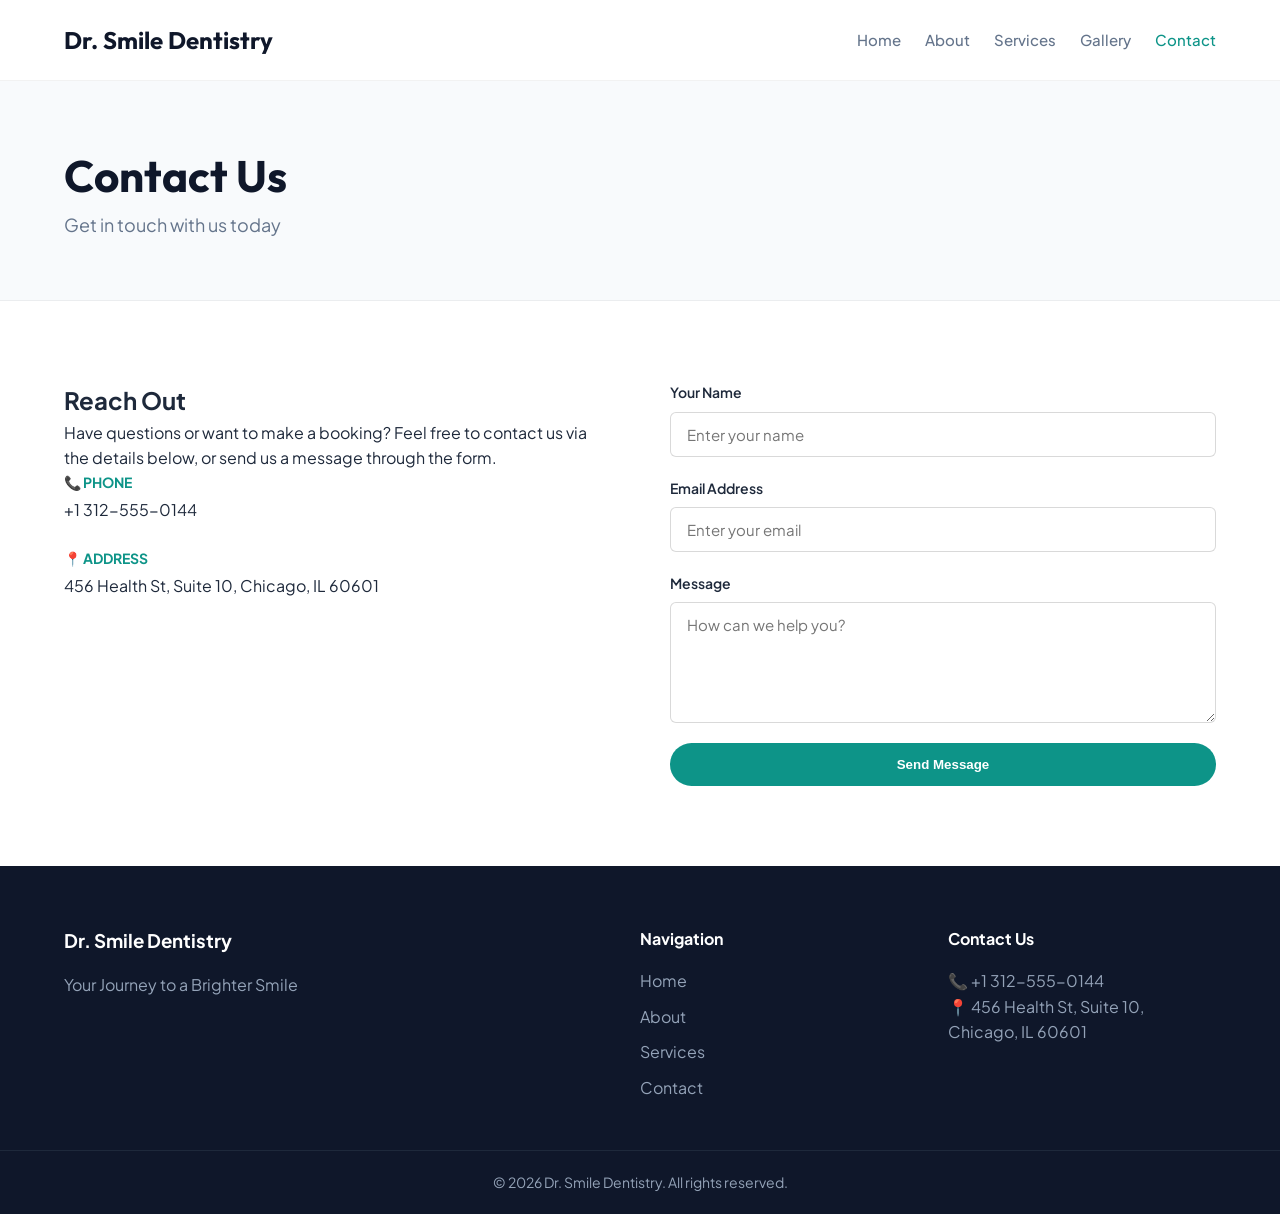
<file: contact.html>
<!DOCTYPE html>
<html lang="en">
<head>
  <meta charset="UTF-8">
  <meta name="viewport" content="width=device-width, initial-scale=1.0">
  <meta name="description" content="Exceptional dental care in a comfortable, stress-free environment. Meet our family of professionals today.">
  <title>Contact | Dr. Smile Dentistry</title>
  <link rel="preconnect" href="https://fonts.googleapis.com">
  <link rel="preconnect" href="https://fonts.gstatic.com" crossorigin>
  <link href="https://fonts.googleapis.com/css2?family=Outfit:wght@400;600;700&family=Plus+Jakarta Sans:wght@300;400;500;600&display=swap" rel="stylesheet">
  <link rel="stylesheet" href="style.css">
</head>
<body>
  
    <header class="header">
      <div class="container nav-container">
        <a href="index.html" class="logo">Dr. Smile Dentistry</a>
        <nav class="nav">
          <a href="index.html" class="nav-link ">Home</a>
          <a href="about.html" class="nav-link ">About</a>
          <a href="services.html" class="nav-link ">Services</a>
          <a href="gallery.html" class="nav-link ">Gallery</a>
          <a href="contact.html" class="nav-link active">Contact</a>
        </nav>
      </div>
    </header>
  
  <main>
    
    <section class="page-header">
      <div class="container">
        <h1>Contact Us</h1>
        <p class="subtitle">Get in touch with us today</p>
      </div>
    </section>

    <section class="contact-section section">
      <div class="container contact-grid">
        <div class="contact-info">
          <h2>Reach Out</h2>
          <p class="contact-intro-p">Have questions or want to make a booking? Feel free to contact us via the details below, or send us a message through the form.</p>
          
          <div class="contact-card">
            <div class="contact-method">
              <strong>📞 Phone</strong>
              <p><a href="tel:+1 312-555-0144">+1 312-555-0144</a></p>
            </div>
            <div class="contact-method">
              <strong>📍 Address</strong>
              <p>456 Health St, Suite 10, Chicago, IL 60601</p>
            </div>
            
          </div>
        </div>

        <div class="contact-form-container">
          <form class="contact-form" onsubmit="event.preventDefault(); alert('Thank you! Your message has been sent.'); this.reset();">
            <div class="form-group">
              <label for="name">Your Name</label>
              <input type="text" id="name" required placeholder="Enter your name">
            </div>
            <div class="form-group">
              <label for="email">Email Address</label>
              <input type="email" id="email" required placeholder="Enter your email">
            </div>
            <div class="form-group">
              <label for="message">Message</label>
              <textarea id="message" rows="5" required placeholder="How can we help you?"></textarea>
            </div>
            <button type="submit" class="btn btn-primary w-full">Send Message</button>
          </form>
        </div>
      </div>
    </section>
  
  </main>
  
    <footer class="footer">
      <div class="container footer-content">
        <div class="footer-info">
          <h3>Dr. Smile Dentistry</h3>
          <p>Your Journey to a Brighter Smile</p>
        </div>
        <div class="footer-links">
          <h4>Navigation</h4>
          <a href="index.html">Home</a>
          <a href="about.html">About</a>
          <a href="services.html">Services</a>
          <a href="contact.html">Contact</a>
        </div>
        <div class="footer-contact">
          <h4>Contact Us</h4>
          <p>📞 +1 312-555-0144</p>
          <p>📍 456 Health St, Suite 10, Chicago, IL 60601</p>
        </div>
      </div>
      <div class="footer-bottom">
        <p>&copy; 2026 Dr. Smile Dentistry. All rights reserved.</p>
      </div>
    </footer>
  
  <script>
    // Simple responsive mobile menu trigger if needed
    console.log('Dr. Smile Dentistry Website Initialized');
  </script>
</body>
</html>
</file>
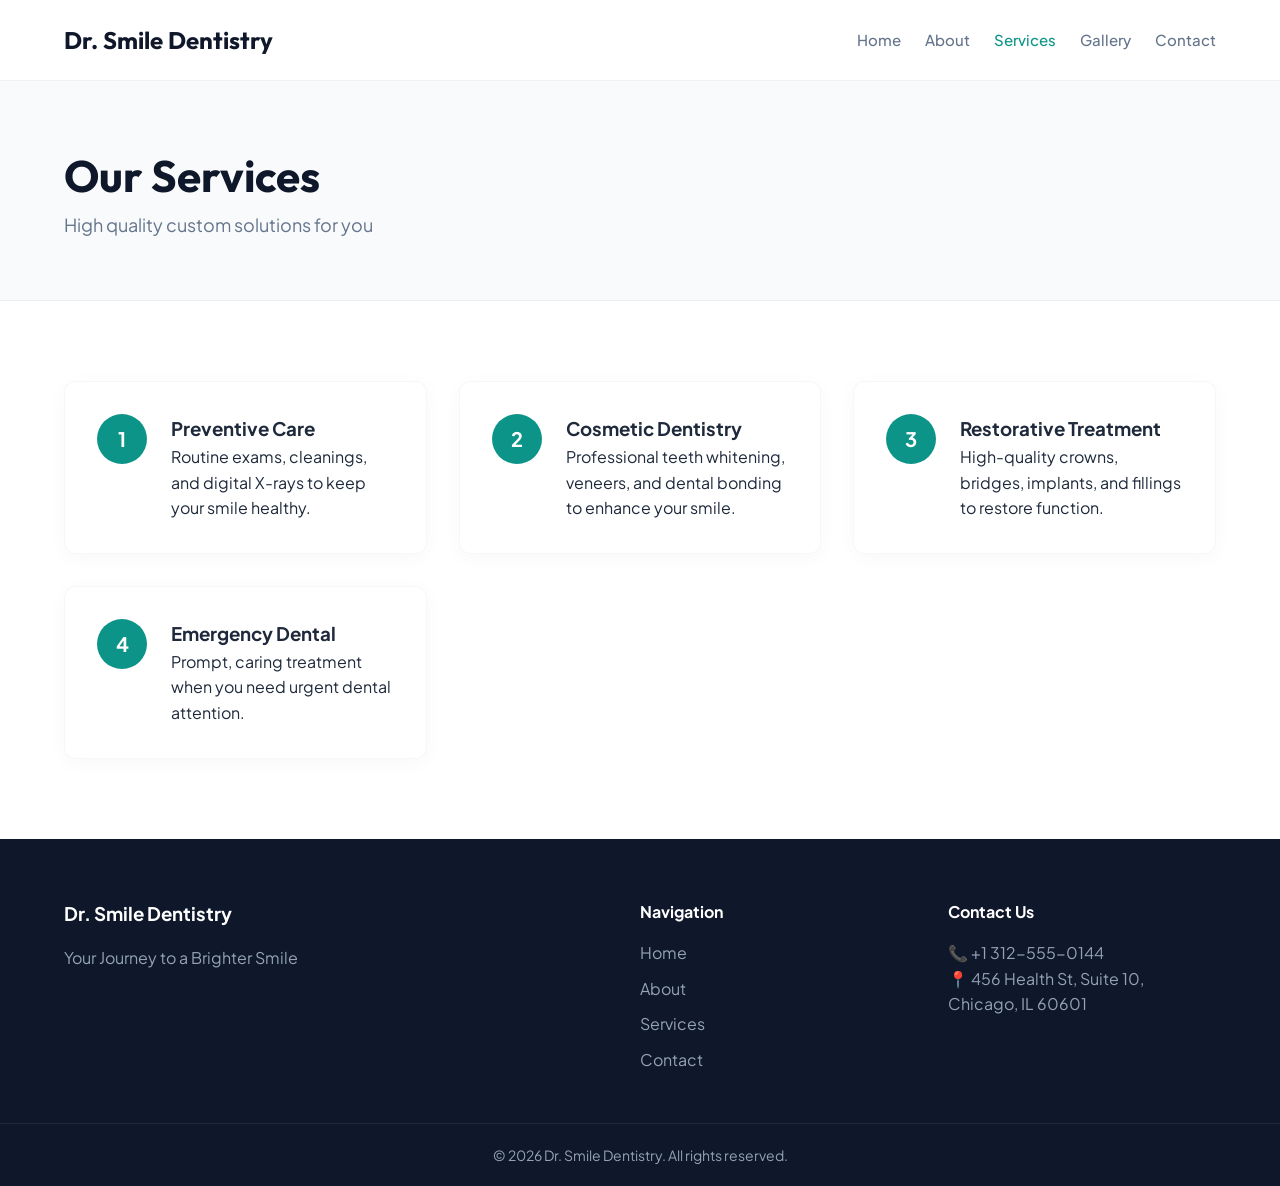
<file: services.html>
<!DOCTYPE html>
<html lang="en">
<head>
  <meta charset="UTF-8">
  <meta name="viewport" content="width=device-width, initial-scale=1.0">
  <meta name="description" content="Exceptional dental care in a comfortable, stress-free environment. Meet our family of professionals today.">
  <title>Services | Dr. Smile Dentistry</title>
  <link rel="preconnect" href="https://fonts.googleapis.com">
  <link rel="preconnect" href="https://fonts.gstatic.com" crossorigin>
  <link href="https://fonts.googleapis.com/css2?family=Outfit:wght@400;600;700&family=Plus+Jakarta Sans:wght@300;400;500;600&display=swap" rel="stylesheet">
  <link rel="stylesheet" href="style.css">
</head>
<body>
  
    <header class="header">
      <div class="container nav-container">
        <a href="index.html" class="logo">Dr. Smile Dentistry</a>
        <nav class="nav">
          <a href="index.html" class="nav-link ">Home</a>
          <a href="about.html" class="nav-link ">About</a>
          <a href="services.html" class="nav-link active">Services</a>
          <a href="gallery.html" class="nav-link ">Gallery</a>
          <a href="contact.html" class="nav-link ">Contact</a>
        </nav>
      </div>
    </header>
  
  <main>
    
    <section class="page-header">
      <div class="container">
        <h1>Our Services</h1>
        <p class="subtitle">High quality custom solutions for you</p>
      </div>
    </section>

    <section class="services-list section">
      <div class="container">
        <div class="grid grid-2">
          
            <div class="card service-item-card">
              <div class="service-icon">1</div>
              <div class="service-info">
                <h3>Preventive Care</h3>
                <p>Routine exams, cleanings, and digital X-rays to keep your smile healthy.</p>
              </div>
            </div>
          
            <div class="card service-item-card">
              <div class="service-icon">2</div>
              <div class="service-info">
                <h3>Cosmetic Dentistry</h3>
                <p>Professional teeth whitening, veneers, and dental bonding to enhance your smile.</p>
              </div>
            </div>
          
            <div class="card service-item-card">
              <div class="service-icon">3</div>
              <div class="service-info">
                <h3>Restorative Treatment</h3>
                <p>High-quality crowns, bridges, implants, and fillings to restore function.</p>
              </div>
            </div>
          
            <div class="card service-item-card">
              <div class="service-icon">4</div>
              <div class="service-info">
                <h3>Emergency Dental</h3>
                <p>Prompt, caring treatment when you need urgent dental attention.</p>
              </div>
            </div>
          
        </div>
      </div>
    </section>
  
  </main>
  
    <footer class="footer">
      <div class="container footer-content">
        <div class="footer-info">
          <h3>Dr. Smile Dentistry</h3>
          <p>Your Journey to a Brighter Smile</p>
        </div>
        <div class="footer-links">
          <h4>Navigation</h4>
          <a href="index.html">Home</a>
          <a href="about.html">About</a>
          <a href="services.html">Services</a>
          <a href="contact.html">Contact</a>
        </div>
        <div class="footer-contact">
          <h4>Contact Us</h4>
          <p>📞 +1 312-555-0144</p>
          <p>📍 456 Health St, Suite 10, Chicago, IL 60601</p>
        </div>
      </div>
      <div class="footer-bottom">
        <p>&copy; 2026 Dr. Smile Dentistry. All rights reserved.</p>
      </div>
    </footer>
  
  <script>
    // Simple responsive mobile menu trigger if needed
    console.log('Dr. Smile Dentistry Website Initialized');
  </script>
</body>
</html>
</file>
<file: style.css>
:root {
  --primary: #0f172a;
  --secondary: #0284c7;
  --accent: #0d9488;
  --bg: #ffffff;
  --bg-light: #f8fafc;
  --text: #1e293b;
  --text-muted: #64748b;
  --font-header: 'Outfit', sans-serif;
  --font-body: 'Plus Jakarta Sans', sans-serif;
  --border-radius: 12px;
  --transition: all 0.3s ease;
}

* {
  box-sizing: border-box;
  margin: 0;
  padding: 0;
}

body {
  font-family: var(--font-body);
  background-color: var(--bg);
  color: var(--text);
  line-height: 1.6;
}

a {
  text-decoration: none;
  color: inherit;
}

.container {
  max-width: 1200px;
  margin: 0 auto;
  padding: 0 24px;
}

/* HEADER */
.header {
  background: var(--bg);
  border-bottom: 1px solid rgba(0,0,0,0.05);
  position: sticky;
  top: 0;
  z-index: 100;
  backdrop-filter: blur(8px);
  background-color: rgba(255, 255, 255, 0.85);
}

.nav-container {
  display: flex;
  justify-content: space-between;
  align-items: center;
  height: 80px;
}

.logo {
  font-family: var(--font-header);
  font-size: 24px;
  font-weight: 700;
  color: var(--primary);
}

.nav {
  display: flex;
  gap: 24px;
}

.nav-link {
  font-size: 15px;
  font-weight: 500;
  color: var(--text-muted);
  transition: var(--transition);
}

.nav-link:hover, .nav-link.active {
  color: var(--accent);
}

/* MAIN */
.section {
  padding: 80px 0;
}

.bg-light {
  background-color: var(--bg-light);
}

.text-center {
  text-align: center;
}

.mt-3 {
  margin-top: 32px;
}

.w-full {
  width: 100%;
}

.rounded {
  border-radius: var(--border-radius);
}

.shadow {
  box-shadow: 0 10px 30px -10px rgba(0,0,0,0.1);
}

.grid {
  display: grid;
  gap: 32px;
}

.grid-2 {
  grid-template-columns: repeat(auto-fit, minmax(300px, 1fr));
}

.grid-3 {
  grid-template-columns: repeat(auto-fit, minmax(280px, 1fr));
}

/* HERO */
.hero {
  background: linear-gradient(135deg, var(--primary) 0%, var(--secondary) 100%);
  color: white;
  padding: 120px 0;
  position: relative;
  overflow: hidden;
}

.hero-content {
  max-width: 800px;
}

.hero-category {
  display: inline-block;
  background-color: rgba(255, 255, 255, 0.15);
  padding: 6px 16px;
  border-radius: 50px;
  font-size: 14px;
  font-weight: 600;
  margin-bottom: 24px;
  text-transform: uppercase;
  letter-spacing: 1px;
}

.hero h1 {
  font-family: var(--font-header);
  font-size: 56px;
  font-weight: 700;
  line-height: 1.15;
  margin-bottom: 16px;
}

.tagline {
  font-size: 22px;
  opacity: 0.9;
  margin-bottom: 24px;
  font-weight: 300;
}

.desc {
  font-size: 16px;
  opacity: 0.8;
  margin-bottom: 40px;
  max-width: 600px;
}

.hero-actions {
  display: flex;
  gap: 16px;
}

/* BUTTONS */
.btn {
  display: inline-block;
  padding: 14px 32px;
  font-weight: 600;
  border-radius: 50px;
  cursor: pointer;
  transition: var(--transition);
  border: none;
}

.btn-primary {
  background-color: var(--accent);
  color: white;
}

.btn-primary:hover {
  background-color: var(--primary);
  transform: translateY(-2px);
}

.btn-secondary {
  background-color: rgba(255, 255, 255, 0.15);
  color: white;
  border: 1px solid rgba(255, 255, 255, 0.3);
}

.btn-secondary:hover {
  background-color: white;
  color: var(--primary);
  transform: translateY(-2px);
}

.bg-light .btn-secondary {
  background-color: transparent;
  color: var(--primary);
  border: 1px solid var(--primary);
}

.bg-light .btn-secondary:hover {
  background-color: var(--primary);
  color: white;
}

/* INTRO */
.intro-grid {
  display: grid;
  grid-template-columns: 1fr 1fr;
  align-items: center;
  gap: 60px;
}

@media (max-width: 768px) {
  .intro-grid {
    grid-template-columns: 1fr;
  }
}

.section-title {
  font-family: var(--font-header);
  font-size: 36px;
  color: var(--primary);
  margin-bottom: 24px;
}

.intro-p {
  font-size: 18px;
  color: var(--text-muted);
  margin-bottom: 32px;
}

.rating-badge {
  display: flex;
  align-items: center;
  gap: 12px;
  background-color: var(--bg-light);
  padding: 12px 24px;
  border-radius: var(--border-radius);
  width: fit-content;
}

.stars {
  color: #fbbf24;
  font-size: 20px;
}

.score {
  font-weight: 700;
}

.reviews {
  color: var(--text-muted);
  font-size: 14px;
}

.intro-image img {
  width: 100%;
  height: 400px;
  object-fit: cover;
}

/* CARDS */
.card {
  background: var(--bg);
  padding: 32px;
  border-radius: var(--border-radius);
  box-shadow: 0 4px 20px rgba(0,0,0,0.03);
  border: 1px solid rgba(0,0,0,0.03);
  transition: var(--transition);
}

.card:hover {
  transform: translateY(-4px);
  box-shadow: 0 10px 30px rgba(0,0,0,0.08);
}

.card-service h3 {
  font-family: var(--font-header);
  color: var(--primary);
  margin-bottom: 12px;
}

.card-testimonial {
  font-style: italic;
}

.testimonial-author {
  margin-top: 16px;
  color: var(--primary);
  font-style: normal;
}

/* PAGE HEADER */
.page-header {
  background-color: var(--bg-light);
  padding: 60px 0;
  border-bottom: 1px solid rgba(0,0,0,0.05);
}

.page-header h1 {
  font-family: var(--font-header);
  font-size: 44px;
  color: var(--primary);
}

.subtitle {
  color: var(--text-muted);
  font-size: 18px;
}

/* SERVICES PAGE LIST */
.service-item-card {
  display: flex;
  gap: 24px;
}

.service-icon {
  background: var(--accent);
  color: white;
  width: 50px;
  height: 50px;
  border-radius: 50%;
  display: flex;
  align-items: center;
  justify-content: center;
  font-weight: 700;
  font-size: 20px;
  flex-shrink: 0;
}

/* GALLERY PAGE */
.gallery-layout {
  gap: 20px;
}

.gallery-img {
  width: 100%;
  height: 280px;
  object-fit: cover;
  transition: var(--transition);
}

.gallery-img:hover {
  transform: scale(1.03);
}

/* CONTACT PAGE */
.contact-grid {
  display: grid;
  grid-template-columns: 1fr 1fr;
  gap: 60px;
}

@media (max-width: 768px) {
  .contact-grid {
    grid-template-columns: 1fr;
  }
}

.contact-method {
  margin-bottom: 24px;
}

.contact-method strong {
  display: block;
  font-size: 14px;
  text-transform: uppercase;
  color: var(--accent);
  margin-bottom: 4px;
}

.hours-list {
  list-style: none;
  margin-top: 8px;
}

.hours-list li {
  margin-bottom: 6px;
}

.contact-form {
  display: flex;
  flex-direction: column;
  gap: 20px;
}

.form-group {
  display: flex;
  flex-direction: column;
  gap: 8px;
}

.form-group label {
  font-size: 14px;
  font-weight: 600;
}

.form-group input, .form-group textarea {
  padding: 12px 16px;
  border: 1px solid rgba(0,0,0,0.15);
  border-radius: 6px;
  font-family: inherit;
  font-size: 15px;
}

/* FOOTER */
.footer {
  background-color: #0f172a;
  color: #94a3b8;
  padding: 60px 0 20px;
}

.footer-content {
  display: grid;
  grid-template-columns: 2fr 1fr 1fr;
  gap: 40px;
  margin-bottom: 40px;
}

@media (max-width: 768px) {
  .footer-content {
    grid-template-columns: 1fr;
  }
}

.footer h3, .footer h4 {
  color: white;
  margin-bottom: 16px;
}

.footer-links a {
  display: block;
  margin-bottom: 10px;
  transition: var(--transition);
}

.footer-links a:hover {
  color: var(--accent);
}

.footer-bottom {
  text-align: center;
  border-top: 1px solid #1e293b;
  padding-top: 20px;
  font-size: 14px;
}
</file>
